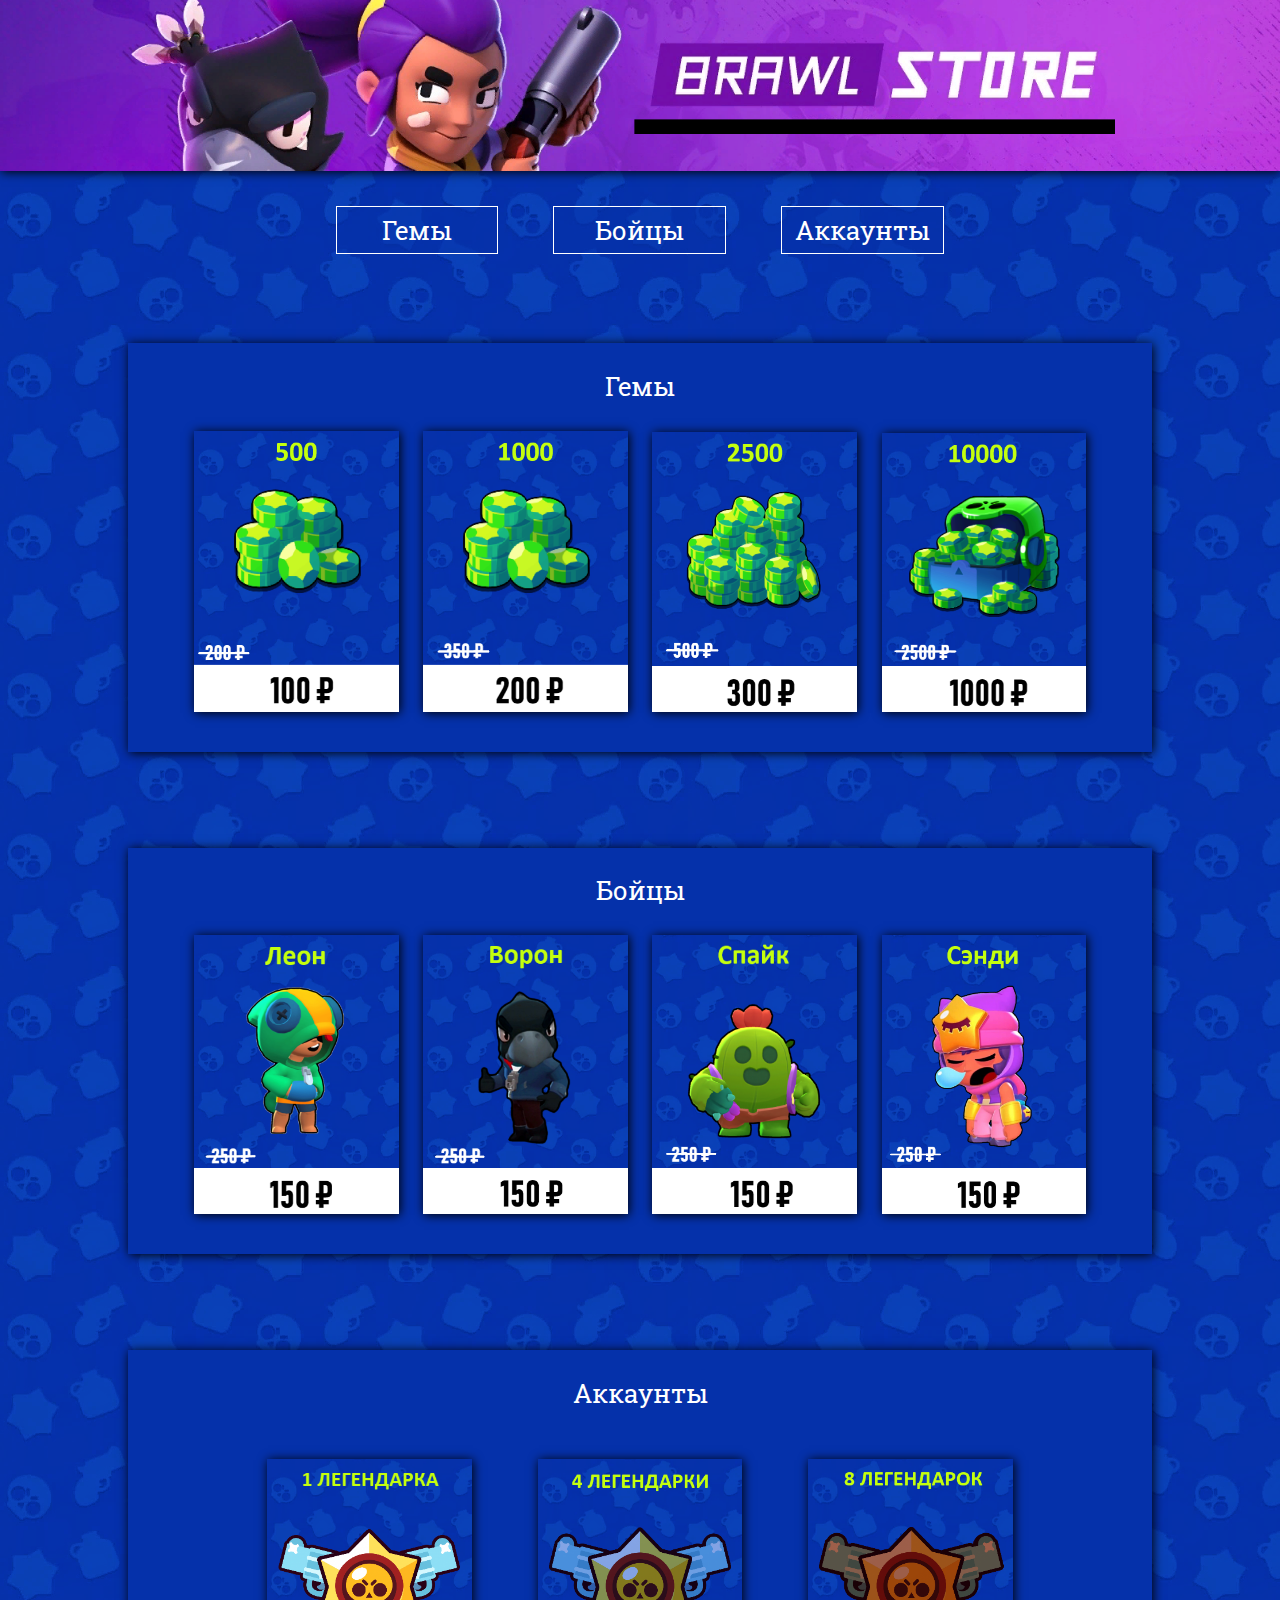
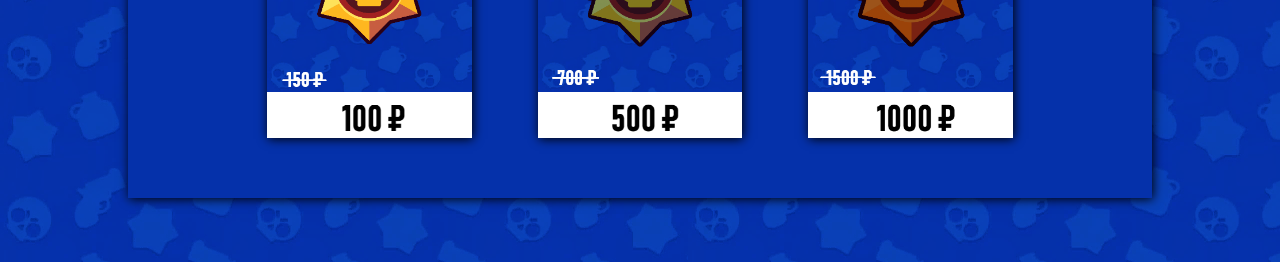
<file: index.html>
<!DOCTYPE html>
<html>
<head>
	<meta charset='UTF-8'>
	<title>Brawl Store - Лучший магазин для покупки товаров Brawl Stars</title>
	<link rel='stylesheet' href='css/style.css'>
	<link rel='shortcut icon' href='img/logo.png'>
</head>
<body>

	<header>
		<img src='img/bg.png'>
	</header>

	<menu>
		<div id='links'>
			<a id='a1' href='#box1'>Гемы</a>
			<a id='a2' href='#box2'>Бойцы</a>
			<a id='a3' href='#box3'>Аккаунты</a>
		</div>
	</menu>

	<gems>
		<div id='box1'>
			<span>Гемы</span></br></br>
			<img src='img/g1.png' onclick='window.open("gems500.html")'>
			<img src='img/g2.png' onclick='window.open("gems1000.html")'>
			<img src='img/g3.png' onclick='window.open("gems2500.html")'>
			<img src='img/g4.png' onclick='window.open("gems10000.html")'>
		</div>
	</gems>

	<heroes>
		<div id='box2'>
			<span>Бойцы</span></br></br>
			<img src='img/lleon.png' onclick='window.open("leon.html")'>
			<img src='img/vvoron.png' onclick='window.open("voron.html")'>
			<img src='img/sspike.png' onclick='window.open("spike.html")'>
			<img src='img/ssandy.png' onclick='window.open("sandy.html")'>
		</div>
	</heroes>

	<accs>
		<div id='box3'>
			<span>Аккаунты</span></br></br>
			<img src='img/acc1.png' onclick='window.open("acc1.html")'>
			<img src='img/acc2.png' onclick='window.open("acc2.html")'>
			<img src='img/acc3.png' onclick='window.open("acc3.html")'>
		</div>
	</accs>

</body>
</html>
</file>
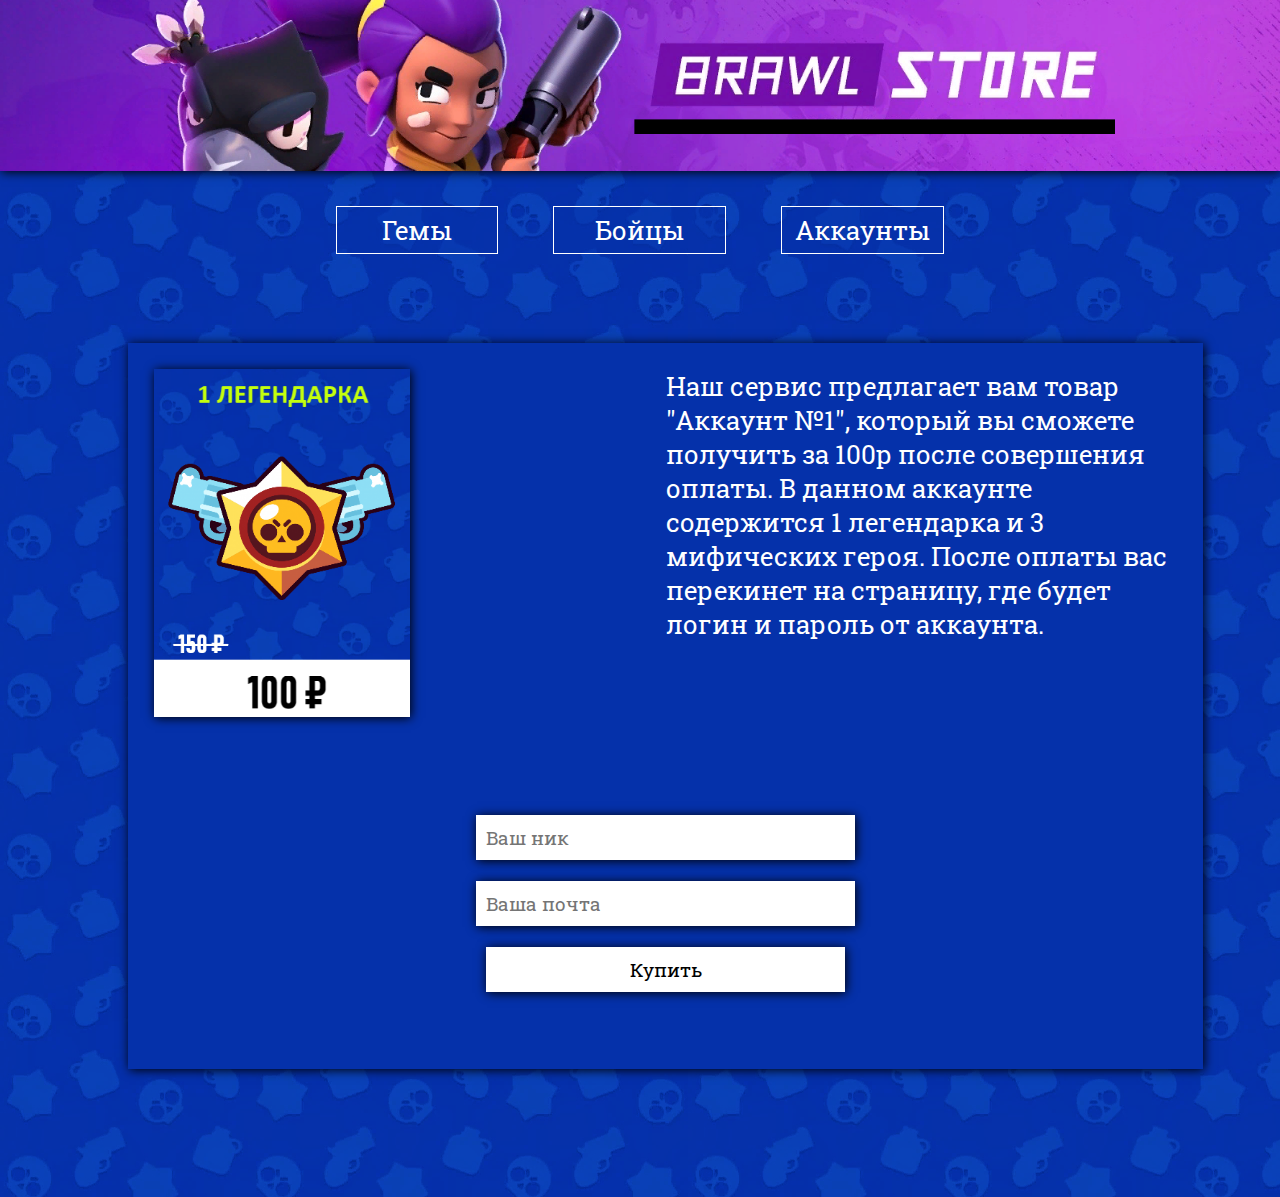
<file: acc1.html>
<!DOCTYPE html>
<html>
<head>
	<meta charset='UTF-8'>
	<title>Brawl Store - Купить аккаунт для Brawl Stars</title>
	<link rel='stylesheet' href='css/prod.css'>
	<link rel='shortcut icon' href='img/logo.png'>
</head>
<body>

	<header>
		<img src='img/bg.png'>
	</header>

	<menu>
		<div id='links'>
			<a id='a1' href='#box1'>Гемы</a>
			<a id='a2' href='#box2'>Бойцы</a>
			<a id='a3' href='#box3'>Аккаунты</a>
		</div>
	</menu>

	<info>
		<div id='box1'>
			<div id='img'>
				<img src='img/acc1.png'>
			</div>

			<div id='span'>
				<span>Наш сервис предлагает вам товар "Аккаунт №1", который вы сможете получить за 100р после совершения оплаты. В данном аккаунте содержится 1 легендарка и 3 мифических героя. После оплаты вас перекинет на страницу, где будет логин и пароль от аккаунта.</span>
			</div>

			<div id='forms'>
				<input type='text' placeholder='Ваш ник'></br>
				<input type='text' placeholder='Ваша почта'></br>
				<button onclick='window.open("https://gamesdonate.com/pay/039eb7942a0583eb34?account=User&good=13401&sum=")'>Купить</button>
			</div>
		</div>
	</info>

</body>
</html>
</file>
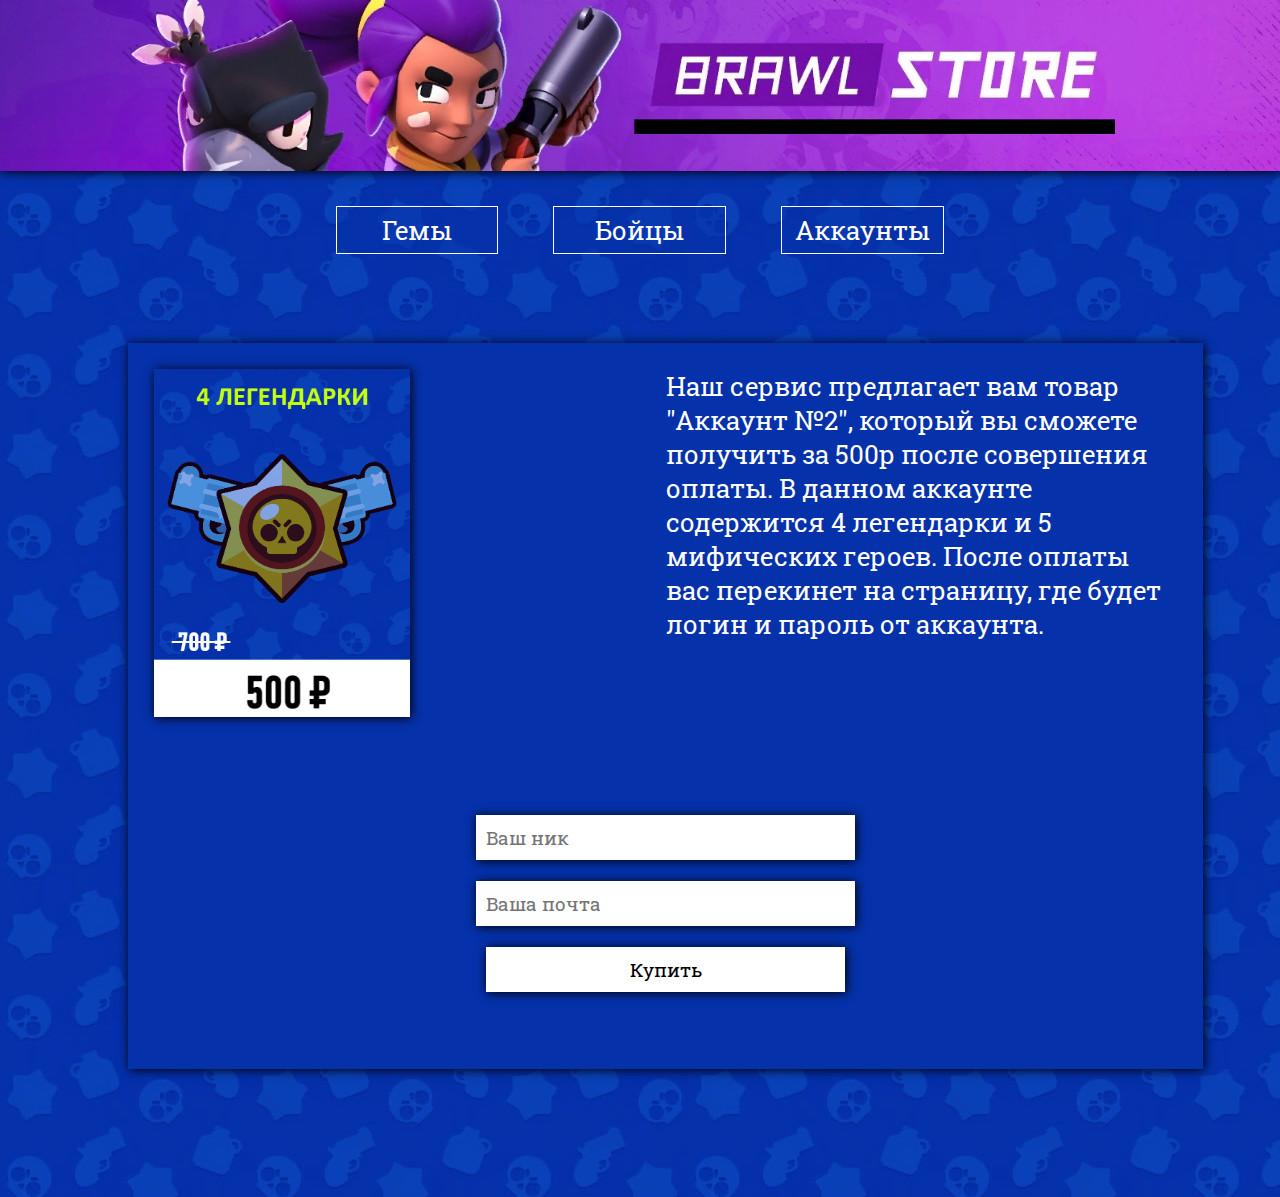
<file: acc2.html>
<!DOCTYPE html>
<html>
<head>
	<meta charset='UTF-8'>
	<title>Brawl Store - Купить аккаунт для Brawl Stars</title>
	<link rel='stylesheet' href='css/prod.css'>
	<link rel='shortcut icon' href='img/logo.png'>
</head>
<body>

	<header>
		<img src='img/bg.png'>
	</header>

	<menu>
		<div id='links'>
			<a id='a1' href='#box1'>Гемы</a>
			<a id='a2' href='#box2'>Бойцы</a>
			<a id='a3' href='#box3'>Аккаунты</a>
		</div>
	</menu>

	<info>
		<div id='box1'>
			<div id='img'>
				<img src='img/acc2.png'>
			</div>

			<div id='span'>
				<span>Наш сервис предлагает вам товар "Аккаунт №2", который вы сможете получить за 500р после совершения оплаты. В данном аккаунте содержится 4 легендарки и 5 мифических героев. После оплаты вас перекинет на страницу, где будет логин и пароль от аккаунта.</span>
			</div>

			<div id='forms'>
				<input type='text' placeholder='Ваш ник'></br>
				<input type='text' placeholder='Ваша почта'></br>
				<button onclick='window.open("https://gamesdonate.com/pay/039eb7942a0583eb34?account=User&good=13402&sum=")'>Купить</button>
			</div>
		</div>
	</info>

</body>
</html>
</file>
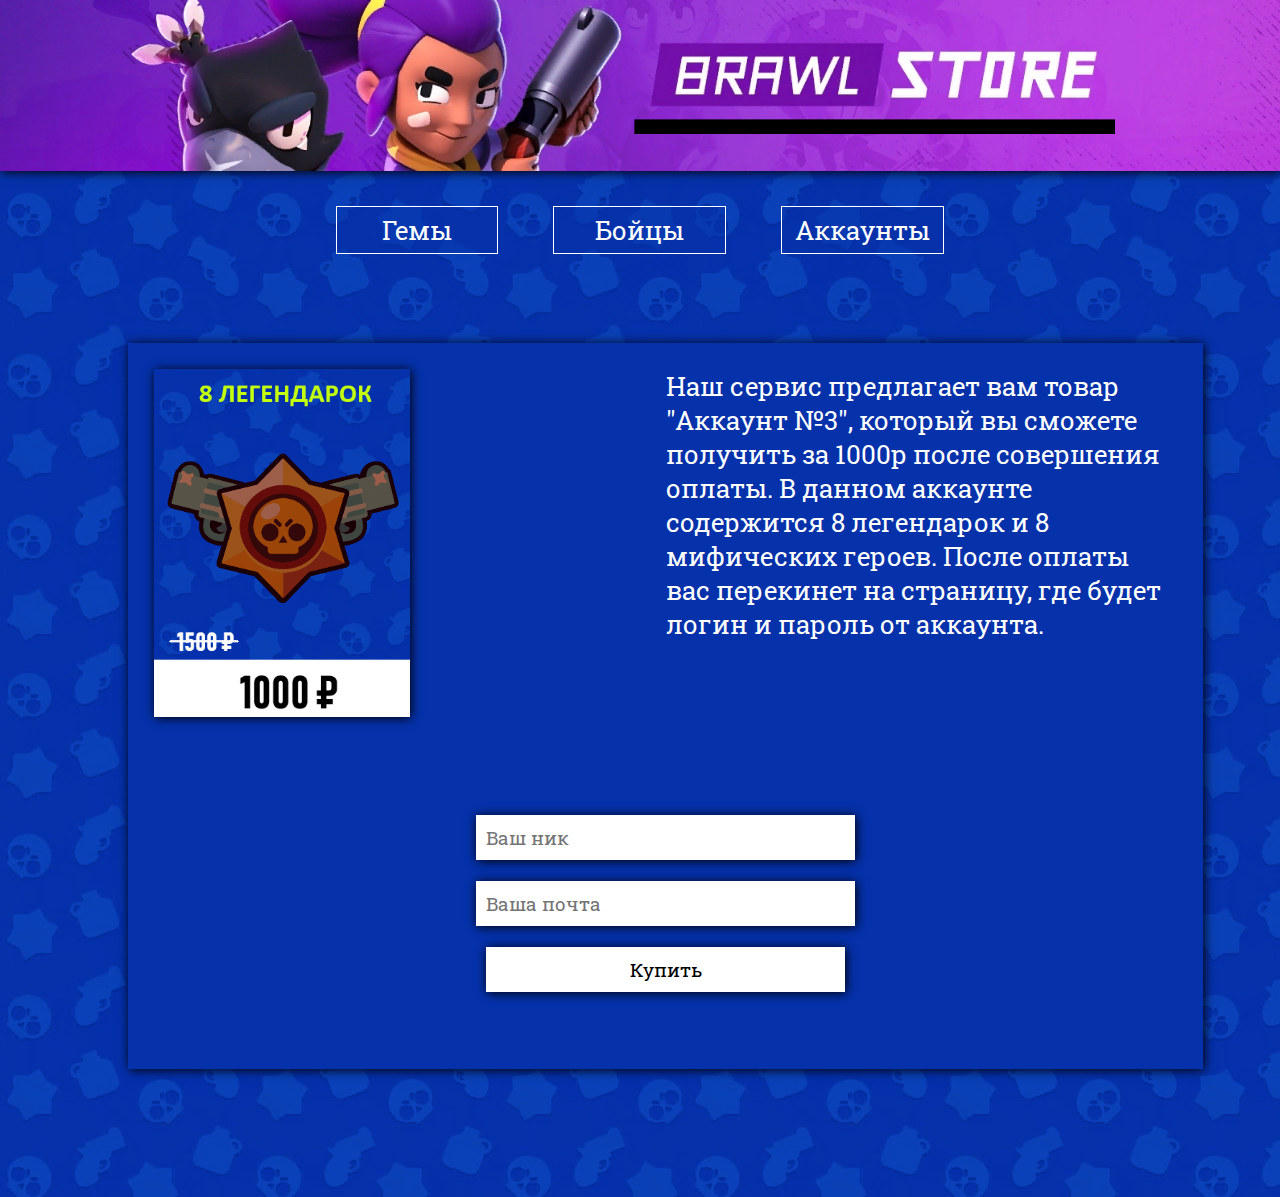
<file: acc3.html>
<!DOCTYPE html>
<html>
<head>
	<meta charset='UTF-8'>
	<title>Brawl Store - Купить аккаунт для Brawl Stars</title>
	<link rel='stylesheet' href='css/prod.css'>
	<link rel='shortcut icon' href='img/logo.png'>
</head>
<body>

	<header>
		<img src='img/bg.png'>
	</header>

	<menu>
		<div id='links'>
			<a id='a1' href='#box1'>Гемы</a>
			<a id='a2' href='#box2'>Бойцы</a>
			<a id='a3' href='#box3'>Аккаунты</a>
		</div>
	</menu>

	<info>
		<div id='box1'>
			<div id='img'>
				<img src='img/acc3.png'>
			</div>

			<div id='span'>
				<span>Наш сервис предлагает вам товар "Аккаунт №3", который вы сможете получить за 1000р после совершения оплаты. В данном аккаунте содержится 8 легендарок и 8 мифических героев. После оплаты вас перекинет на страницу, где будет логин и пароль от аккаунта.</span>
			</div>

			<div id='forms'>
				<input type='text' placeholder='Ваш ник'></br>
				<input type='text' placeholder='Ваша почта'></br>
				<button onclick='window.open("https://gamesdonate.com/pay/039eb7942a0583eb34?account=User&good=13403&sum=")'>Купить</button>
			</div>
		</div>
	</info>

</body>
</html>
</file>
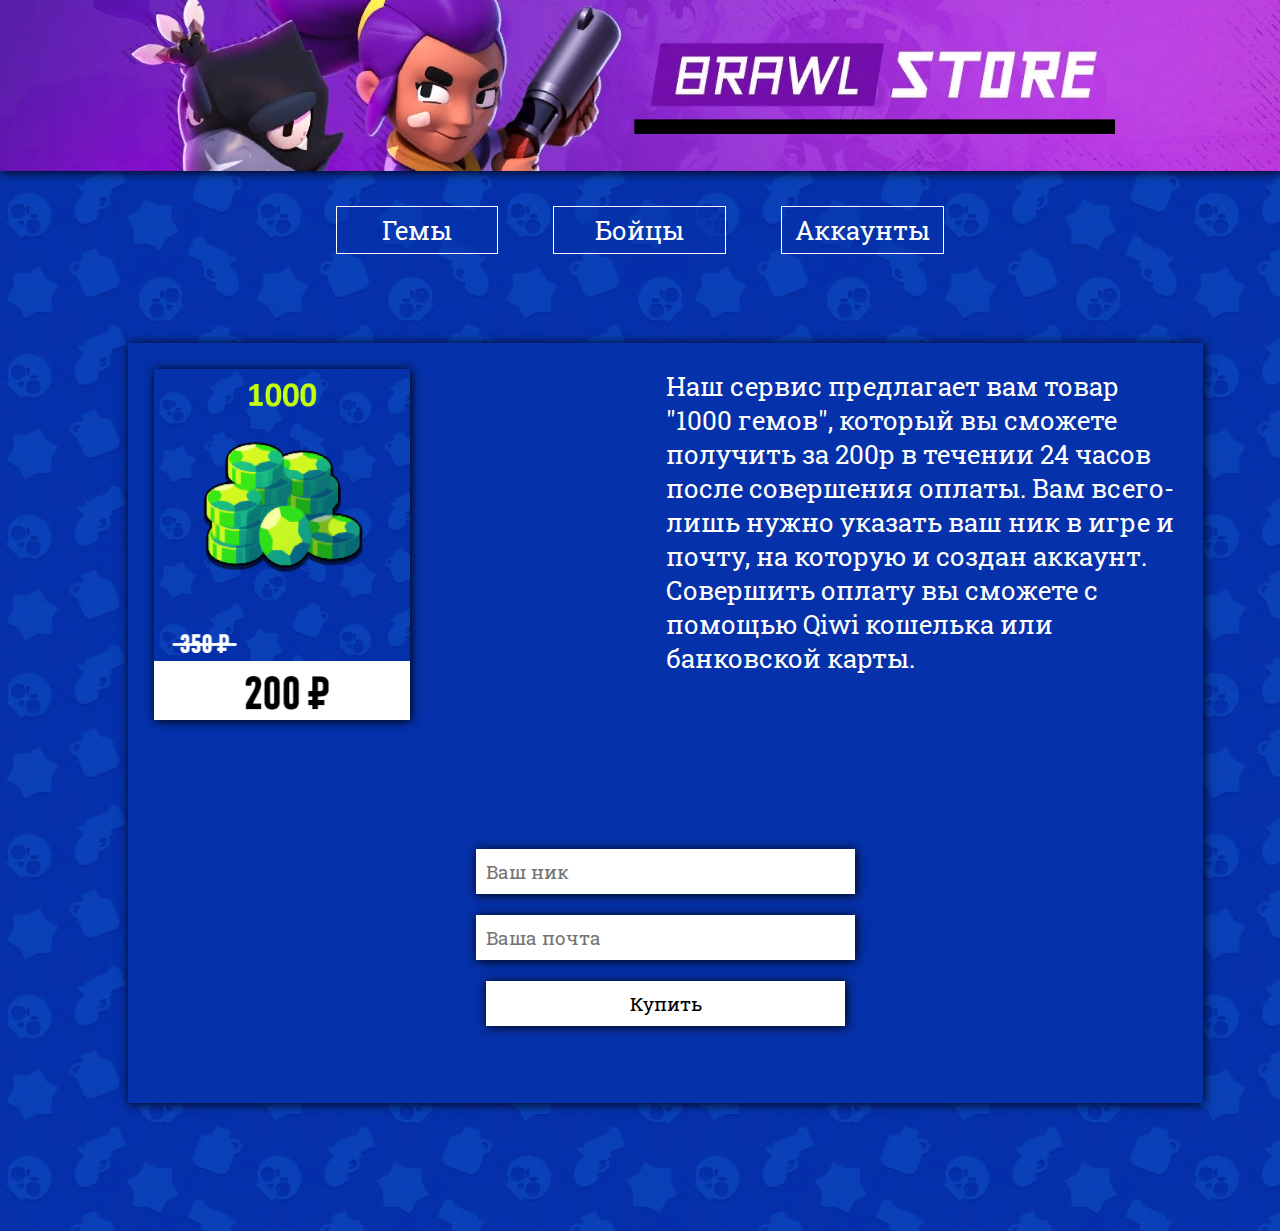
<file: gems1000.html>
<!DOCTYPE html>
<html>
<head>
	<meta charset='UTF-8'>
	<title>Brawl Store - Купить 1000 гемов для Brawl Stars</title>
	<link rel='stylesheet' href='css/prod.css'>
	<link rel='shortcut icon' href='img/logo.png'>
</head>
<body>

	<header>
		<img src='img/bg.png'>
	</header>

	<menu>
		<div id='links'>
			<a id='a1' href='#box1'>Гемы</a>
			<a id='a2' href='#box2'>Бойцы</a>
			<a id='a3' href='#box3'>Аккаунты</a>
		</div>
	</menu>

	<info>
		<div id='box1'>
			<div id='img'>
				<img src='img/g2.png'>
			</div>

			<div id='span'>
				<span>Наш сервис предлагает вам товар "1000 гемов", который вы сможете получить за 200р в течении 24 часов после совершения оплаты. Вам всего-лишь нужно указать ваш ник в игре и почту, на которую и создан аккаунт. Совершить оплату вы сможете с помощью Qiwi кошелька или банковской карты.</span>
			</div>

			<div id='forms'>
				<input type='text' placeholder='Ваш ник'></br>
				<input type='text' placeholder='Ваша почта'></br>
				<button onclick='window.open("https://gamesdonate.com/pay/039eb7942a0583eb34?account=User&good=13394&sum=")'>Купить</button>
			</div>
		</div>
	</info>

</body>
</html>
</file>
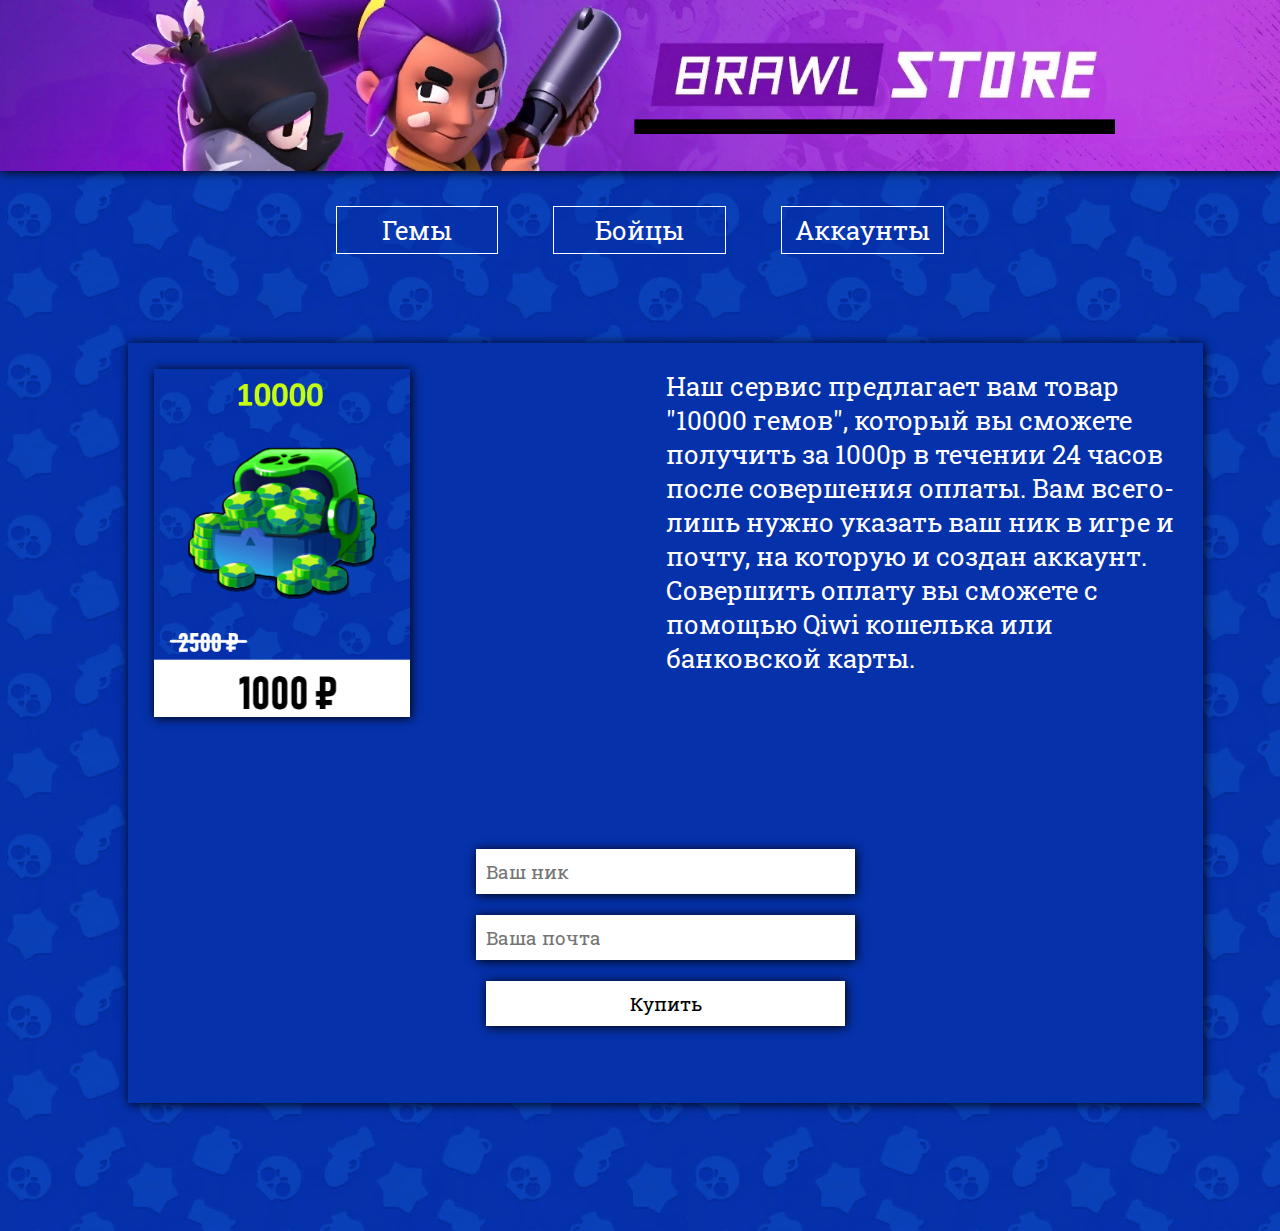
<file: gems10000.html>
<!DOCTYPE html>
<html>
<head>
	<meta charset='UTF-8'>
	<title>Brawl Store - Купить 10000 гемов для Brawl Stars</title>
	<link rel='stylesheet' href='css/prod.css'>
	<link rel='shortcut icon' href='img/logo.png'>
</head>
<body>

	<header>
		<img src='img/bg.png'>
	</header>

	<menu>
		<div id='links'>
			<a id='a1' href='#box1'>Гемы</a>
			<a id='a2' href='#box2'>Бойцы</a>
			<a id='a3' href='#box3'>Аккаунты</a>
		</div>
	</menu>

	<info>
		<div id='box1'>
			<div id='img'>
				<img src='img/g4.png'>
			</div>

			<div id='span'>
				<span>Наш сервис предлагает вам товар "10000 гемов", который вы сможете получить за 1000р в течении 24 часов после совершения оплаты. Вам всего-лишь нужно указать ваш ник в игре и почту, на которую и создан аккаунт. Совершить оплату вы сможете с помощью Qiwi кошелька или банковской карты.</span>
			</div>

			<div id='forms'>
				<input type='text' placeholder='Ваш ник'></br>
				<input type='text' placeholder='Ваша почта'></br>
				<button onclick='window.open("https://gamesdonate.com/pay/039eb7942a0583eb34?account=User&good=13396&sum=")'>Купить</button>
			</div>
		</div>
	</info>

</body>
</html>
</file>
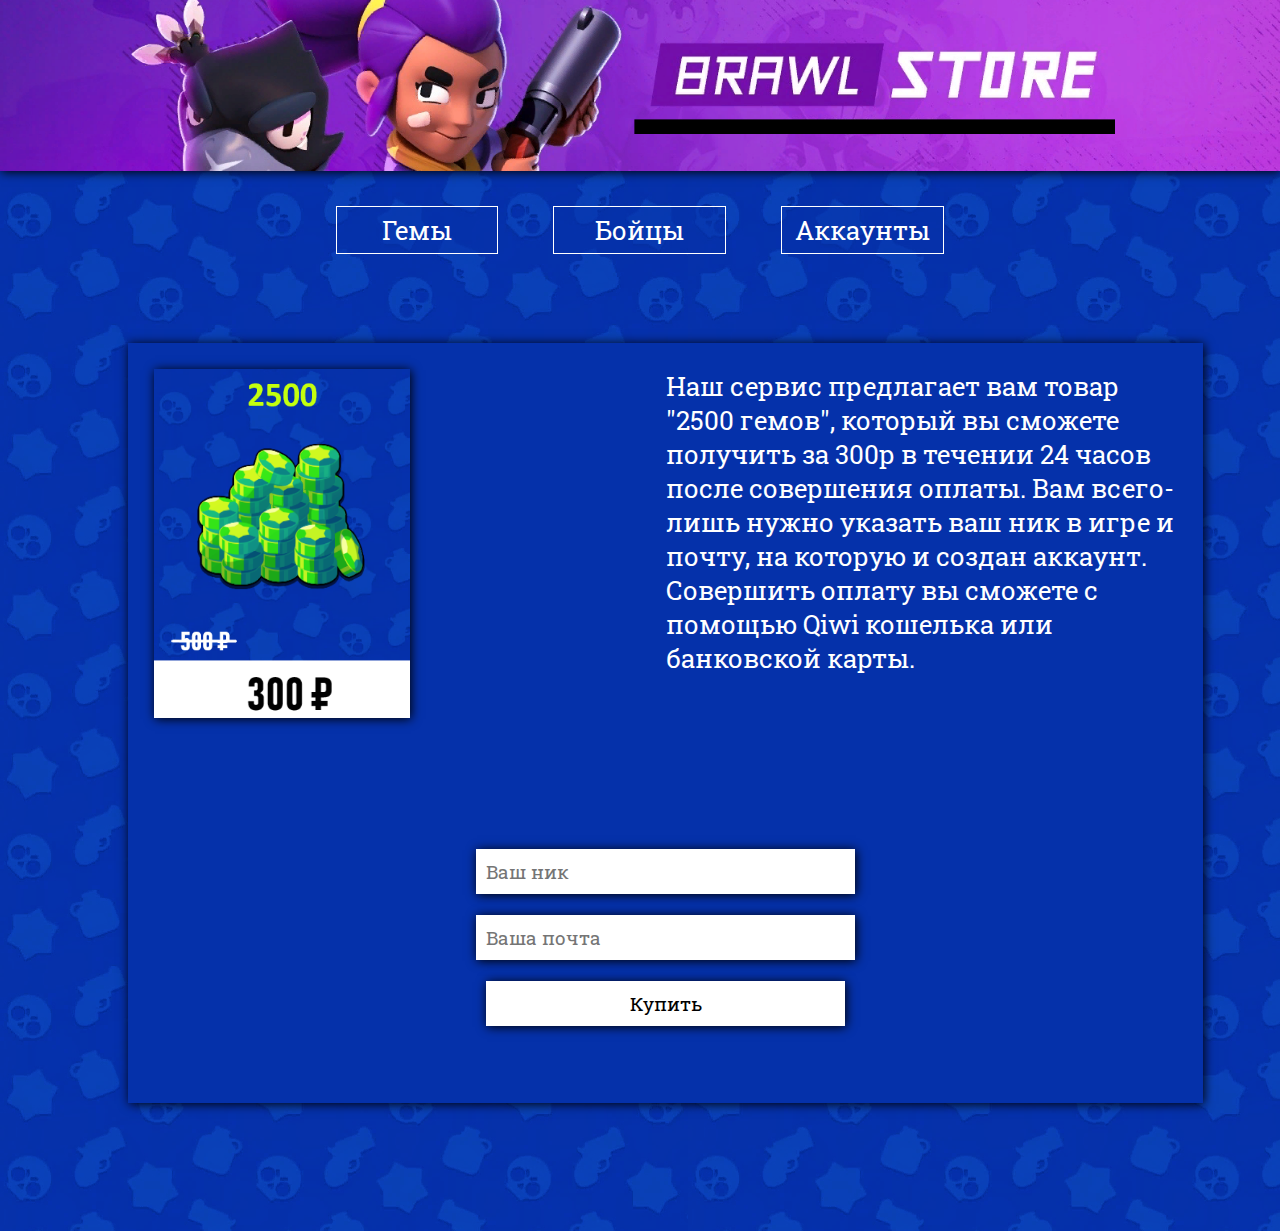
<file: gems2500.html>
<!DOCTYPE html>
<html>
<head>
	<meta charset='UTF-8'>
	<title>Brawl Store - Купить 2500 гемов для Brawl Stars</title>
	<link rel='stylesheet' href='css/prod.css'>
	<link rel='shortcut icon' href='img/logo.png'>
</head>
<body>

	<header>
		<img src='img/bg.png'>
	</header>

	<menu>
		<div id='links'>
			<a id='a1' href='#box1'>Гемы</a>
			<a id='a2' href='#box2'>Бойцы</a>
			<a id='a3' href='#box3'>Аккаунты</a>
		</div>
	</menu>

	<info>
		<div id='box1'>
			<div id='img'>
				<img src='img/g3.png'>
			</div>

			<div id='span'>
				<span>Наш сервис предлагает вам товар "2500 гемов", который вы сможете получить за 300р в течении 24 часов после совершения оплаты. Вам всего-лишь нужно указать ваш ник в игре и почту, на которую и создан аккаунт. Совершить оплату вы сможете с помощью Qiwi кошелька или банковской карты.</span>
			</div>

			<div id='forms'>
				<input type='text' placeholder='Ваш ник'></br>
				<input type='text' placeholder='Ваша почта'></br>
				<button onclick='window.open("https://gamesdonate.com/pay/039eb7942a0583eb34?account=User&good=13395&sum=")'>Купить</button>
			</div>
		</div>
	</info>

</body>
</html>
</file>
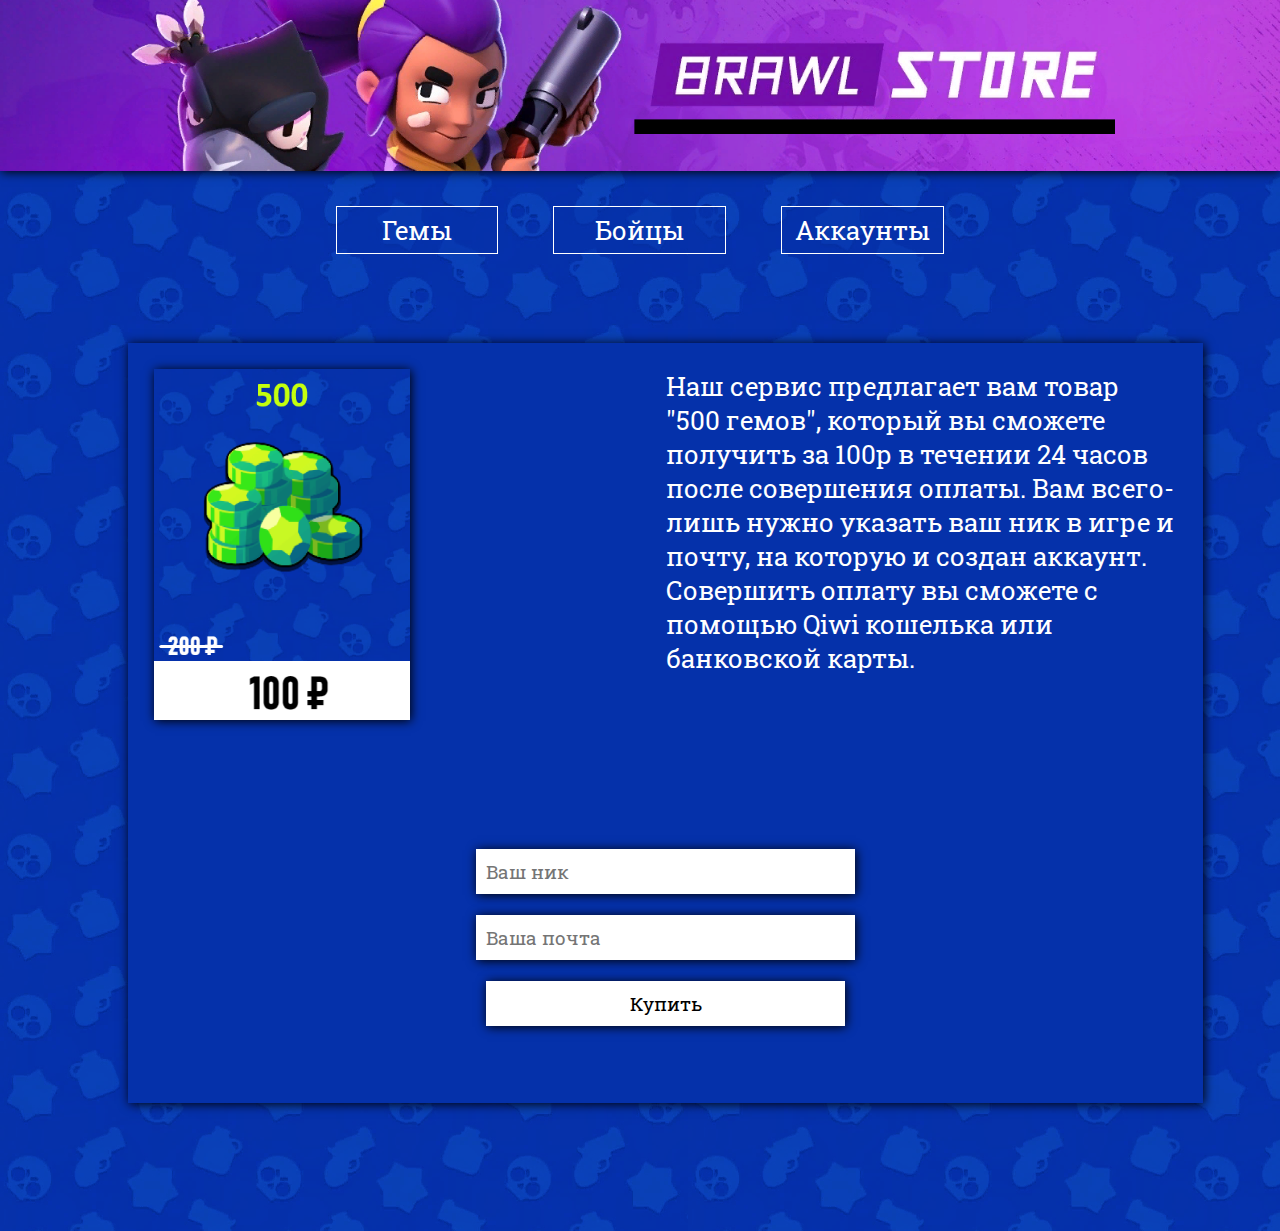
<file: gems500.html>
<!DOCTYPE html>
<html>
<head>
	<meta charset='UTF-8'>
	<title>Brawl Store - Купить 500 гемов для Brawl Stars</title>
	<link rel='stylesheet' href='css/prod.css'>
	<link rel='shortcut icon' href='img/logo.png'>
</head>
<body>

	<header>
		<img src='img/bg.png'>
	</header>

	<menu>
		<div id='links'>
			<a id='a1' href='#box1'>Гемы</a>
			<a id='a2' href='#box2'>Бойцы</a>
			<a id='a3' href='#box3'>Аккаунты</a>
		</div>
	</menu>

	<info>
		<div id='box1'>
			<div id='img'>
				<img src='img/g1.png'>
			</div>

			<div id='span'>
				<span>Наш сервис предлагает вам товар "500 гемов", который вы сможете получить за 100р в течении 24 часов после совершения оплаты. Вам всего-лишь нужно указать ваш ник в игре и почту, на которую и создан аккаунт. Совершить оплату вы сможете с помощью Qiwi кошелька или банковской карты.</span>
			</div>

			<div id='forms'>
				<input type='text' placeholder='Ваш ник'></br>
				<input type='text' placeholder='Ваша почта'></br>
				<button onclick='window.open("https://gamesdonate.com/pay/039eb7942a0583eb34?account=User&good=13393&sum=")'>Купить</button>
			</div>
		</div>
	</info>

</body>
</html>
</file>
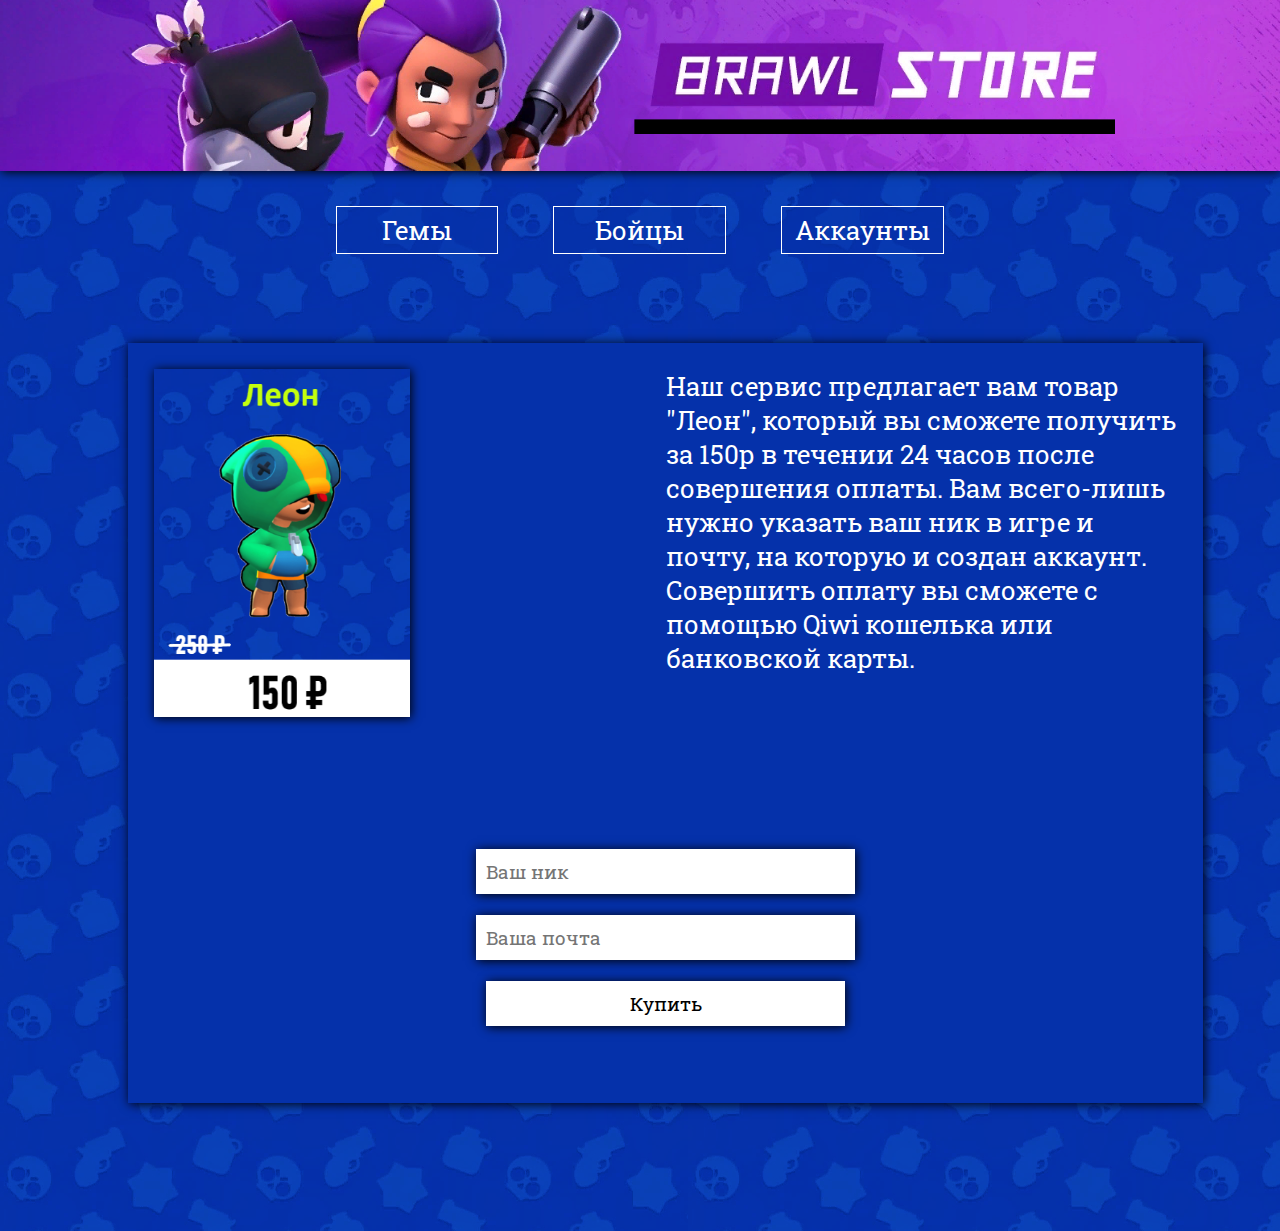
<file: leon.html>
<!DOCTYPE html>
<html>
<head>
	<meta charset='UTF-8'>
	<title>Brawl Store - Купить Леона для Brawl Stars</title>
	<link rel='stylesheet' href='css/prod.css'>
	<link rel='shortcut icon' href='img/logo.png'>
</head>
<body>

	<header>
		<img src='img/bg.png'>
	</header>

	<menu>
		<div id='links'>
			<a id='a1' href='#box1'>Гемы</a>
			<a id='a2' href='#box2'>Бойцы</a>
			<a id='a3' href='#box3'>Аккаунты</a>
		</div>
	</menu>

	<info>
		<div id='box1'>
			<div id='img'>
				<img src='img/lleon.png'>
			</div>

			<div id='span'>
				<span>Наш сервис предлагает вам товар "Леон", который вы сможете получить за 150р в течении 24 часов после совершения оплаты. Вам всего-лишь нужно указать ваш ник в игре и почту, на которую и создан аккаунт. Совершить оплату вы сможете с помощью Qiwi кошелька или банковской карты.</span>
			</div>

			<div id='forms'>
				<input type='text' placeholder='Ваш ник'></br>
				<input type='text' placeholder='Ваша почта'></br>
				<button onclick='window.open("https://gamesdonate.com/pay/039eb7942a0583eb34?account=User&good=13397&sum=")'>Купить</button>
			</div>
		</div>
	</info>

</body>
</html>
</file>
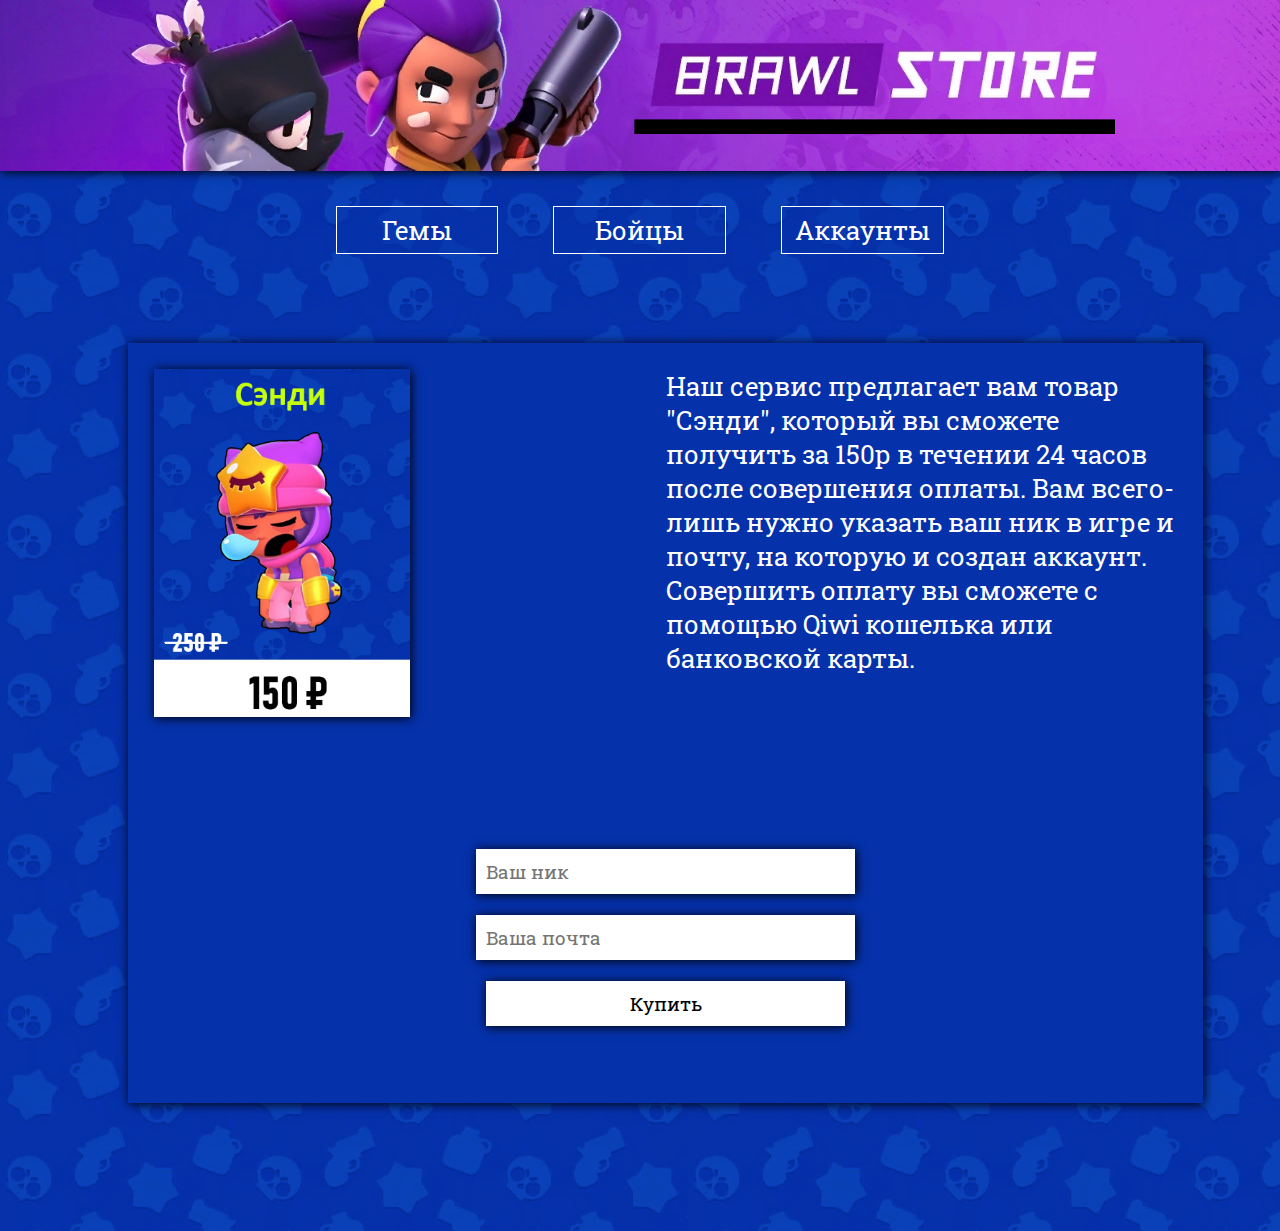
<file: sandy.html>
<!DOCTYPE html>
<html>
<head>
	<meta charset='UTF-8'>
	<title>Brawl Store - Купить Сэнди для Brawl Stars</title>
	<link rel='stylesheet' href='css/prod.css'>
	<link rel='shortcut icon' href='img/logo.png'>
</head>
<body>

	<header>
		<img src='img/bg.png'>
	</header>

	<menu>
		<div id='links'>
			<a id='a1' href='#box1'>Гемы</a>
			<a id='a2' href='#box2'>Бойцы</a>
			<a id='a3' href='#box3'>Аккаунты</a>
		</div>
	</menu>

	<info>
		<div id='box1'>
			<div id='img'>
				<img src='img/ssandy.png'>
			</div>

			<div id='span'>
				<span>Наш сервис предлагает вам товар "Сэнди", который вы сможете получить за 150р в течении 24 часов после совершения оплаты. Вам всего-лишь нужно указать ваш ник в игре и почту, на которую и создан аккаунт. Совершить оплату вы сможете с помощью Qiwi кошелька или банковской карты.</span>
			</div>

			<div id='forms'>
				<input type='text' placeholder='Ваш ник'></br>
				<input type='text' placeholder='Ваша почта'></br>
				<button onclick='window.open("https://gamesdonate.com/pay/039eb7942a0583eb34?account=User&good=13400&sum=")'>Купить</button>
			</div>
		</div>
	</info>

</body>
</html>
</file>
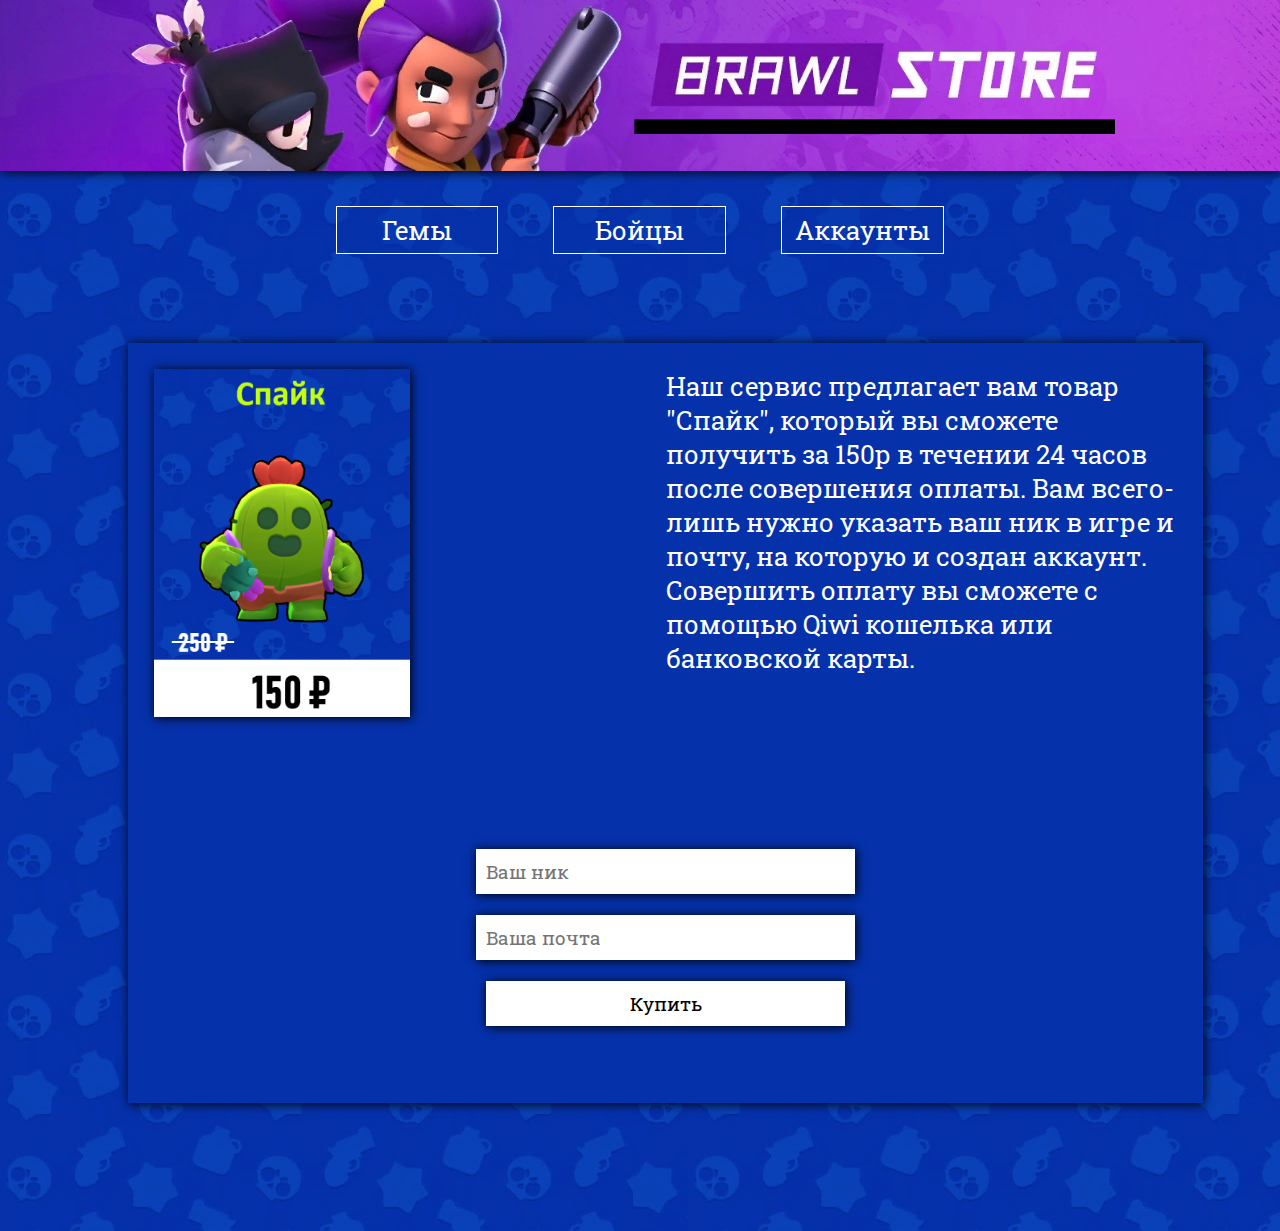
<file: spike.html>
<!DOCTYPE html>
<html>
<head>
	<meta charset='UTF-8'>
	<title>Brawl Store - Купить Спайка для Brawl Stars</title>
	<link rel='stylesheet' href='css/prod.css'>
	<link rel='shortcut icon' href='img/logo.png'>
</head>
<body>

	<header>
		<img src='img/bg.png'>
	</header>

	<menu>
		<div id='links'>
			<a id='a1' href='#box1'>Гемы</a>
			<a id='a2' href='#box2'>Бойцы</a>
			<a id='a3' href='#box3'>Аккаунты</a>
		</div>
	</menu>

	<info>
		<div id='box1'>
			<div id='img'>
				<img src='img/sspike.png'>
			</div>

			<div id='span'>
				<span>Наш сервис предлагает вам товар "Спайк", который вы сможете получить за 150р в течении 24 часов после совершения оплаты. Вам всего-лишь нужно указать ваш ник в игре и почту, на которую и создан аккаунт. Совершить оплату вы сможете с помощью Qiwi кошелька или банковской карты.</span>
			</div>

			<div id='forms'>
				<input type='text' placeholder='Ваш ник'></br>
				<input type='text' placeholder='Ваша почта'></br>
				<button onclick='window.open("https://gamesdonate.com/pay/039eb7942a0583eb34?account=User&good=13399&sum=")'>Купить</button>
			</div>
		</div>
	</info>

</body>
</html>
</file>
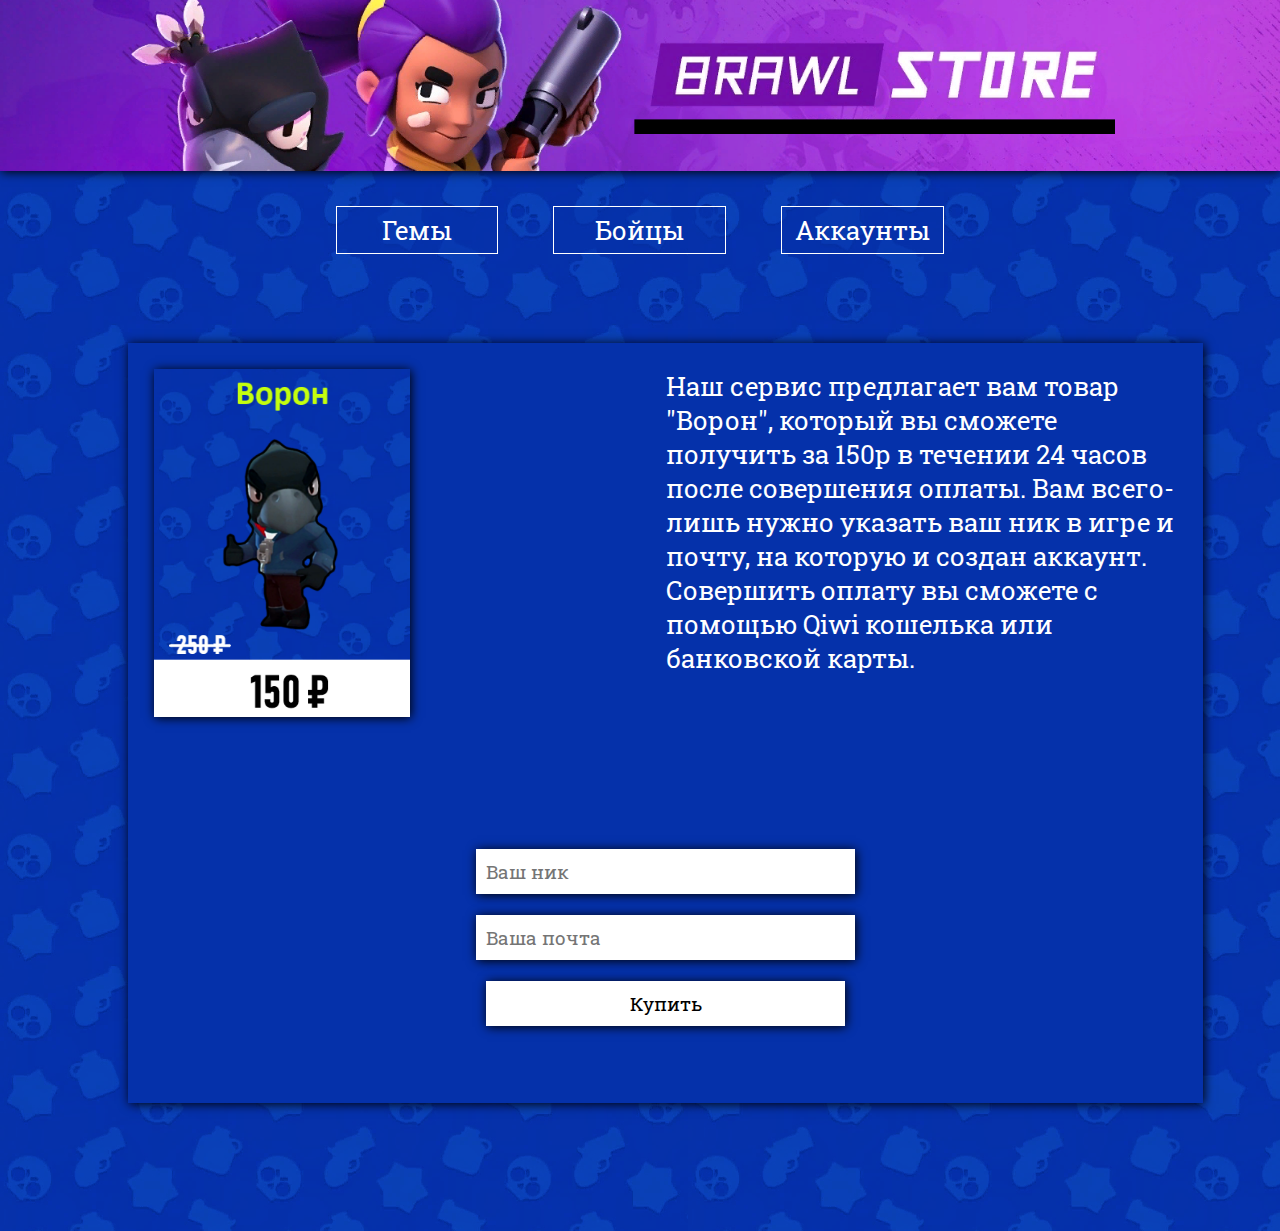
<file: voron.html>
<!DOCTYPE html>
<html>
<head>
	<meta charset='UTF-8'>
	<title>Brawl Store - Купить Ворона для Brawl Stars</title>
	<link rel='stylesheet' href='css/prod.css'>
	<link rel='shortcut icon' href='img/logo.png'>
</head>
<body>

	<header>
		<img src='img/bg.png'>
	</header>

	<menu>
		<div id='links'>
			<a id='a1' href='#box1'>Гемы</a>
			<a id='a2' href='#box2'>Бойцы</a>
			<a id='a3' href='#box3'>Аккаунты</a>
		</div>
	</menu>

	<info>
		<div id='box1'>
			<div id='img'>
				<img src='img/vvoron.png'>
			</div>

			<div id='span'>
				<span>Наш сервис предлагает вам товар "Ворон", который вы сможете получить за 150р в течении 24 часов после совершения оплаты. Вам всего-лишь нужно указать ваш ник в игре и почту, на которую и создан аккаунт. Совершить оплату вы сможете с помощью Qiwi кошелька или банковской карты.</span>
			</div>

			<div id='forms'>
				<input type='text' placeholder='Ваш ник'></br>
				<input type='text' placeholder='Ваша почта'></br>
				<button onclick='window.open("https://gamesdonate.com/pay/039eb7942a0583eb34?account=User&good=13398&sum=")'>Купить</button>
			</div>
		</div>
	</info>

</body>
</html>
</file>
<file: css/style.css>
@import url('https://fonts.googleapis.com/css?family=Roboto+Slab&display=swap');

::-webkit-scrollbar-button {
	background-image: url('');
	background-repeat: no-repeat;
	width: 5px;
	height: 0px
}

::-webkit-scrollbar-track {
	background-color: #8A6FFF
}

::-webkit-scrollbar-thumb {
	-webkit-border-radius: 0px;
	border-radius: 10px;
	background-color: #3C22FF;
}

::-webkit-scrollbar-thumb:hover{
	background-color: #0600FF;
}

::-webkit-resizer{
	background-image: url('');
	background-repeat: no-repeat;
	width: 4px;
	height: 0px
}

::-webkit-scrollbar{
	width: 6px;
}

* {
	margin: 0;
	padding: 0;
}

body {
	background-image: url(../img/bagr.png);
	width: 100%;
}

header {
	width: 100%;
}

header>img {
	width: 100%;
	box-shadow: 1px 1px 10px #000;
}

menu {
	margin-top: 3%;
	width: 100%;
}

menu>div#links {
	text-align: center;
}

menu>div#links>a {
	text-decoration: none;
	margin: 2%;
	color: #FFF;
	border: 1px solid #FFF;
	font-size: 2vw;
	font-family: 'Roboto Slab', serif;
	background-color: rgba(5, 49, 170, 0.5);
	transition: 0.2s linear;
}

menu>div#links>a#a1 {
	padding-left: 3.5%;
	padding-right: 3.5%;
	padding-top: 0.5%;
	padding-bottom: 0.5%;
}

menu>div#links>a#a2 {
	padding-left: 3.2%;
	padding-right: 3.2%;
	padding-top: 0.5%;
	padding-bottom: 0.5%;
}

menu>div#links>a#a3 {
	padding-left: 1%;
	padding-right: 1%;
	padding-top: 0.5%;
	padding-bottom: 0.5%;
}

menu>div#links>a:hover {
	background-color: rgba(5, 49, 170, 1);
}

gems>div#box1 {
	padding-top: 2%;
	padding-bottom: 2%;
	margin-top: 7.5%;
	margin-bottom: 5%;
	text-align: center;
	width: 80%;
	margin-left: 10%;
	background-color: #0531aa;
	box-shadow: 1px 1px 10px #000;
}

gems>div#box1>span {
	color: #FFF;
	font-size: 2vw;
	font-family: 'Roboto Slab', serif;
}

gems>div#box1>img {
	width: 20%;
	box-shadow: 1px 1px 10px #000;
	margin: 1%;
	transition: 0.2s linear;
}

gems>div#box1>img:hover {
	box-shadow: 1px 1px 15px #000;
}


heroes>div#box2 {
	padding-top: 2%;
	padding-bottom: 2%;
	margin-top: 7.5%;
	margin-bottom: 5%;
	text-align: center;
	width: 80%;
	margin-left: 10%;
	background-color: #0531aa;
	box-shadow: 1px 1px 10px #000;
}

heroes>div#box2>span {
	color: #FFF;
	font-size: 2vw;
	font-family: 'Roboto Slab', serif;
}

heroes>div#box2>img {
	width: 20%;
	box-shadow: 1px 1px 10px #000;
	margin: 1%;
	transition: 0.2s linear;
}

heroes>div#box2>img:hover {
	box-shadow: 1px 1px 15px #000;
}

accs>div#box3 {
	padding-top: 2%;
	padding-bottom: 2%;
	margin-top: 7.5%;
	margin-bottom: 5%;
	text-align: center;
	width: 80%;
	margin-left: 10%;
	background-color: #0531aa;
	box-shadow: 1px 1px 10px #000;
}

accs>div#box3>span {
	color: #FFF;
	font-size: 2vw;
	font-family: 'Roboto Slab', serif;
}

accs>div#box3>img {
	width: 20%;
	box-shadow: 1px 1px 10px #000;
	margin: 3%;
	transition: 0.2s linear;
}

accs>div#box3>img:hover {
	box-shadow: 1px 1px 15px #000;
}
</file>
<file: css/prod.css>
@import url('https://fonts.googleapis.com/css?family=Roboto+Slab&display=swap');

::-webkit-scrollbar-button {
	background-image: url('');
	background-repeat: no-repeat;
	width: 5px;
	height: 0px
}

::-webkit-scrollbar-track {
	background-color: #8A6FFF
}

::-webkit-scrollbar-thumb {
	-webkit-border-radius: 0px;
	border-radius: 10px;
	background-color: #3C22FF;
}

::-webkit-scrollbar-thumb:hover{
	background-color: #0600FF;
}

::-webkit-resizer{
	background-image: url('');
	background-repeat: no-repeat;
	width: 4px;
	height: 0px
}

::-webkit-scrollbar{
	width: 6px;
}

* {
	margin: 0;
	padding: 0;
}

body {
	background-image: url(../img/bagr.png);
	width: 100%;
}

header {
	width: 100%;
}

header>img {
	width: 100%;
	box-shadow: 1px 1px 10px #000;
}

menu {
	margin-top: 3%;
	width: 100%;
}

menu>div#links {
	text-align: center;
}

menu>div#links>a {
	text-decoration: none;
	margin: 2%;
	color: #FFF;
	border: 1px solid #FFF;
	font-size: 2vw;
	font-family: 'Roboto Slab', serif;
	background-color: rgba(5, 49, 170, 0.5);
	transition: 0.2s linear;
}

menu>div#links>a#a1 {
	padding-left: 3.5%;
	padding-right: 3.5%;
	padding-top: 0.5%;
	padding-bottom: 0.5%;
}

menu>div#links>a#a2 {
	padding-left: 3.2%;
	padding-right: 3.2%;
	padding-top: 0.5%;
	padding-bottom: 0.5%;
}

menu>div#links>a#a3 {
	padding-left: 1%;
	padding-right: 1%;
	padding-top: 0.5%;
	padding-bottom: 0.5%;
}

menu>div#links>a:hover {
	background-color: rgba(5, 49, 170, 1);
}

info {
	width: 100%;
}

info>div#box1 {
	float: left;
	margin-top: 7.5%;
	margin-bottom: 10%;
	width: 80%;
	margin-left: 10%;
	box-shadow: 1px 1px 10px #000;
	background-color: #0531aa;
	padding: 2%;
}

info>div#box1>div#img {
	float: left;
	width: 50%;
}

info>div#box1>div#img>img {
	width: 50%;
	box-shadow: 1px 1px 10px #000;
}

info>div#box1>div#span {
	text-align: left;
}

info>div#box1>div#span>span {
	font-size: 2vw;
	font-family: 'Roboto Slab', serif;
	color: #FFF;
}

info>div#box1>div#forms {
	margin-top: 15%;
	text-align: center;
}

info>div#box1>div#forms>input {
	margin-top: 2%;
	width: 35%;
	padding: 1%;
	border: none;
	font-size: 1.5vw;
	box-shadow: 1px 1px 10px #000;
	background-color: #FFF;
	color: #000;
	font-family: 'Roboto Slab', serif;
}

info>div#box1>div#forms>button {
	margin-top: 2%;
	width: 35%;
	padding: 1%;
	border: none;
	font-size: 1.5vw;
	box-shadow: 1px 1px 10px #000;
	background-color: #FFF;
	color: #000;
	font-family: 'Roboto Slab', serif;
	margin-bottom: 5%;
	transition: 0.2s linear;
}

info>div#box1>div#forms>button:hover {
	background-color: #343434;
	color: #FFF;
}
</file>
